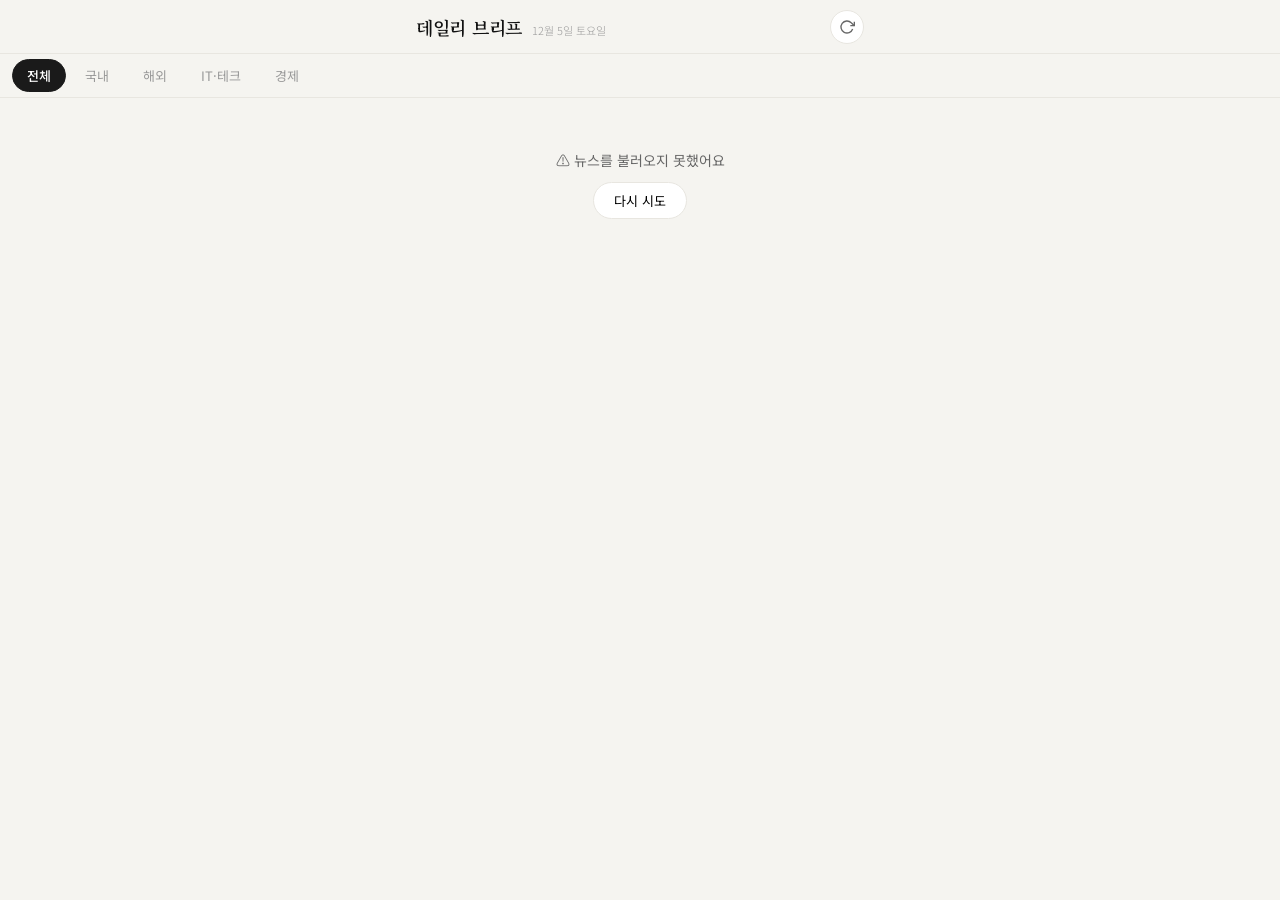
<file: index.html>
<!DOCTYPE html>
<html lang="ko">
<head>
  <meta charset="UTF-8">
  <meta name="viewport" content="width=device-width, initial-scale=1.0, maximum-scale=1.0">
  <meta name="theme-color" content="#0a0a0a">
  <title>데일리 브리프</title>
  <link rel="manifest" href="manifest.json">
  <link rel="preconnect" href="https://fonts.googleapis.com">
  <link href="https://fonts.googleapis.com/css2?family=Noto+Serif+KR:wght@400;600&family=Noto+Sans+KR:wght@300;400;500&display=swap" rel="stylesheet">
  <link rel="stylesheet" href="styles.css">
</head>
<body>

  <header class="header">
    <div class="header-inner">
      <div class="header-left">
        <span class="logo">데일리 브리프</span>
        <span class="date-badge" id="dateBadge"></span>
      </div>
      <button class="refresh-btn" id="refreshBtn" title="새로고침">
        <svg width="16" height="16" viewBox="0 0 24 24" fill="none" stroke="currentColor" stroke-width="2">
          <polyline points="23 4 23 10 17 10"></polyline>
          <path d="M20.49 15a9 9 0 1 1-2.12-9.36L23 10"></path>
        </svg>
      </button>
    </div>
  </header>

  <nav class="tab-bar">
    <button class="tab active" data-cat="all">전체</button>
    <button class="tab" data-cat="kr">국내</button>
    <button class="tab" data-cat="world">해외</button>
    <button class="tab" data-cat="it">IT·테크</button>
    <button class="tab" data-cat="eco">경제</button>
  </nav>

  <main class="main">
    <div class="skeleton-list" id="skeletonList">
      <div class="skeleton-card"><div class="sk sk-badge"></div><div class="sk sk-title"></div><div class="sk sk-title short"></div></div>
      <div class="skeleton-card"><div class="sk sk-badge"></div><div class="sk sk-title"></div><div class="sk sk-title short"></div></div>
      <div class="skeleton-card"><div class="sk sk-badge"></div><div class="sk sk-title"></div><div class="sk sk-title short"></div></div>
      <div class="skeleton-card"><div class="sk sk-badge"></div><div class="sk sk-title"></div><div class="sk sk-title short"></div></div>
    </div>
    <div class="error-box" id="errorBox" style="display:none">
      <p>⚠️ 뉴스를 불러오지 못했어요</p>
      <button id="retryBtn">다시 시도</button>
    </div>
    <ul class="news-list" id="newsList"></ul>
  </main>

  <!-- 기사 본문 뷰어 -->
  <div class="modal-overlay" id="articleOverlay">
    <div class="modal" id="articleModal">
      <div class="modal-header">
        <span class="modal-badge" id="articleBadge"></span>
        <button class="modal-close" id="articleClose">✕</button>
      </div>
      <h2 class="modal-title" id="articleTitle"></h2>
      <div class="modal-body" id="articleBody"></div>
      <a class="modal-link" id="articleLink" target="_blank" rel="noopener">원문 보기 →</a>
    </div>
  </div>

  <script src="script.js"></script>
</body>
</html>
</file>
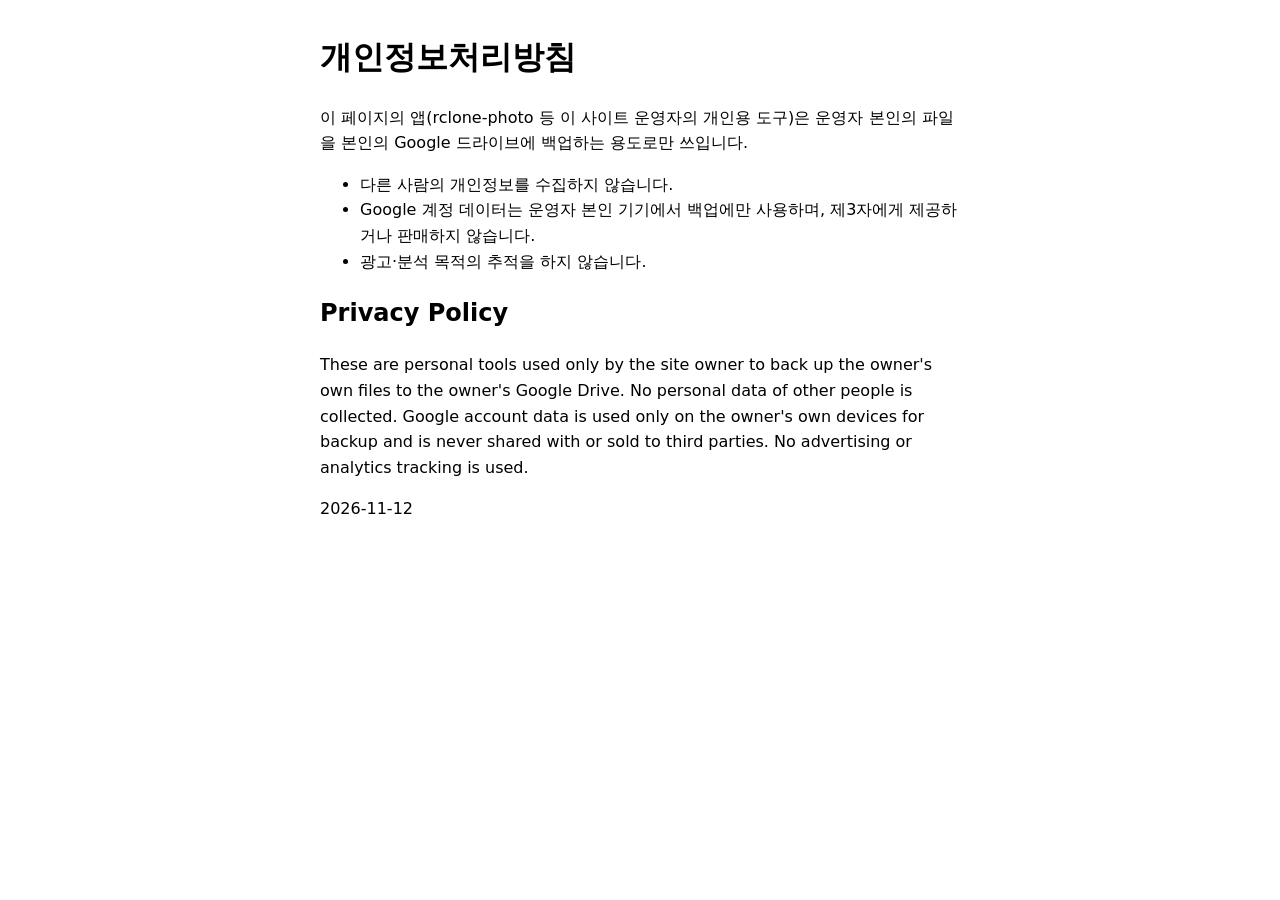
<file: privacy.html>
<!doctype html>
<html lang="ko">
<head>
<meta charset="utf-8">
<meta name="viewport" content="width=device-width, initial-scale=1">
<title>개인정보처리방침</title>
<style>body{font-family:system-ui,sans-serif;max-width:640px;margin:2rem auto;padding:0 16px;line-height:1.6}</style>
</head>
<body>
<h1>개인정보처리방침</h1>
<p>이 페이지의 앱(rclone-photo 등 이 사이트 운영자의 개인용 도구)은 운영자 본인의 파일을 본인의 Google 드라이브에 백업하는 용도로만 쓰입니다.</p>
<ul>
<li>다른 사람의 개인정보를 수집하지 않습니다.</li>
<li>Google 계정 데이터는 운영자 본인 기기에서 백업에만 사용하며, 제3자에게 제공하거나 판매하지 않습니다.</li>
<li>광고·분석 목적의 추적을 하지 않습니다.</li>
</ul>
<h2>Privacy Policy</h2>
<p>These are personal tools used only by the site owner to back up the owner's own files to the owner's Google Drive. No personal data of other people is collected. Google account data is used only on the owner's own devices for backup and is never shared with or sold to third parties. No advertising or analytics tracking is used.</p>
<p>2026-11-12</p>
</body>
</html>
</file>
<file: styles.css>
:root {
  --bg: #f5f4f0;
  --surface: #ffffff;
  --text-primary: #111111;
  --text-secondary: #666666;
  --text-muted: #999999;
  --border: #e8e6e0;
  --accent: #1a1a1a;
  --radius: 14px;
  --header-h: 54px;
  --tab-h: 44px;

  --badge-kr: #e8f0fe; --badge-kr-text: #1a4eb5;
  --badge-world: #fce8f3; --badge-world-text: #a0196a;
  --badge-it: #e6f4ea; --badge-it-text: #1e6e37;
  --badge-eco: #fff3e0; --badge-eco-text: #b45309;
}

* { box-sizing: border-box; margin: 0; padding: 0; -webkit-tap-highlight-color: transparent; }

body {
  font-family: 'Noto Sans KR', sans-serif;
  background: var(--bg);
  color: var(--text-primary);
  min-height: 100vh;
  overscroll-behavior: none;
}

/* HEADER */
.header {
  position: fixed; top: 0; left: 0; right: 0; z-index: 100;
  height: var(--header-h);
  background: var(--bg);
  border-bottom: 1px solid var(--border);
}
.header-inner {
  max-width: 480px; margin: 0 auto;
  height: 100%; padding: 0 16px;
  display: flex; align-items: center; justify-content: space-between;
}
.header-left { display: flex; align-items: baseline; gap: 10px; }
.logo {
  font-family: 'Noto Serif KR', serif;
  font-size: 18px; font-weight: 600;
  color: var(--text-primary); letter-spacing: -0.3px;
}
.date-badge {
  font-size: 11px; color: var(--text-muted);
  font-weight: 300;
}
.refresh-btn {
  width: 34px; height: 34px; border-radius: 50%;
  border: 1px solid var(--border);
  background: var(--surface);
  color: var(--text-secondary);
  display: flex; align-items: center; justify-content: center;
  cursor: pointer; transition: all 0.2s;
}
.refresh-btn:active { transform: scale(0.9); }
.refresh-btn.spinning svg { animation: spin 0.8s linear infinite; }
@keyframes spin { to { transform: rotate(360deg); } }

/* TAB BAR */
.tab-bar {
  position: fixed; top: var(--header-h); left: 0; right: 0; z-index: 99;
  height: var(--tab-h);
  background: var(--bg);
  border-bottom: 1px solid var(--border);
  display: flex; align-items: center;
  padding: 0 12px; gap: 4px;
  overflow-x: auto; -webkit-overflow-scrolling: touch;
  scrollbar-width: none;
}
.tab-bar::-webkit-scrollbar { display: none; }
.tab {
  padding: 6px 14px; border-radius: 20px;
  border: 1px solid transparent;
  background: transparent;
  font-size: 13px; font-weight: 400;
  color: var(--text-muted);
  cursor: pointer; white-space: nowrap;
  transition: all 0.15s; font-family: 'Noto Sans KR', sans-serif;
}
.tab.active {
  background: var(--accent); color: #fff;
  border-color: var(--accent);
  font-weight: 500;
}

/* MAIN */
.main {
  max-width: 480px; margin: 0 auto;
  padding: calc(var(--header-h) + var(--tab-h) + 12px) 14px 32px;
}

/* SKELETON */
.skeleton-list { display: flex; flex-direction: column; gap: 10px; }
.skeleton-card {
  background: var(--surface); border-radius: var(--radius);
  padding: 16px; border: 1px solid var(--border);
}
.sk {
  border-radius: 6px;
  background: linear-gradient(90deg, #ece9e0 25%, #f5f2ea 50%, #ece9e0 75%);
  background-size: 200% 100%;
  animation: shimmer 1.4s infinite;
}
@keyframes shimmer { to { background-position: -200% 0; } }
.sk-badge { height: 20px; width: 48px; border-radius: 10px; margin-bottom: 10px; }
.sk-title { height: 14px; margin-bottom: 6px; }
.sk-title.short { width: 65%; }

/* ERROR */
.error-box {
  text-align: center; padding: 40px 20px;
  color: var(--text-secondary); font-size: 14px;
}
.error-box button {
  margin-top: 12px; padding: 8px 20px;
  border-radius: 20px; border: 1px solid var(--border);
  background: var(--surface); font-size: 13px;
  cursor: pointer; font-family: 'Noto Sans KR', sans-serif;
}

/* NEWS LIST */
.news-list { list-style: none; display: flex; flex-direction: column; gap: 10px; }

.news-card {
  background: var(--surface);
  border: 1px solid var(--border);
  border-radius: var(--radius);
  padding: 15px 16px;
  cursor: pointer;
  transition: box-shadow 0.15s, transform 0.1s;
  animation: fadeUp 0.3s ease both;
}
@keyframes fadeUp {
  from { opacity: 0; transform: translateY(8px); }
  to   { opacity: 1; transform: translateY(0); }
}
.news-card:active { transform: scale(0.985); }

.card-meta {
  display: flex; align-items: center; justify-content: space-between;
  margin-bottom: 8px;
}
.badge {
  font-size: 10px; font-weight: 500;
  padding: 3px 9px; border-radius: 10px;
  letter-spacing: 0.2px;
}
.badge-kr   { background: var(--badge-kr);    color: var(--badge-kr-text); }
.badge-world{ background: var(--badge-world); color: var(--badge-world-text); }
.badge-it   { background: var(--badge-it);    color: var(--badge-it-text); }
.badge-eco  { background: var(--badge-eco);   color: var(--badge-eco-text); }

.card-time { font-size: 11px; color: var(--text-muted); }
.card-title {
  font-size: 15px; font-weight: 500; line-height: 1.5;
  color: var(--text-primary); letter-spacing: -0.2px;
}
.card-source {
  font-size: 11px; color: var(--text-muted); margin-top: 7px;
}

/* MODAL */
.modal-overlay {
  position: fixed; inset: 0; z-index: 200;
  background: rgba(0,0,0,0.45);
  display: flex; align-items: flex-end;
  opacity: 0; pointer-events: none;
  transition: opacity 0.25s;
}
.modal-overlay.open { opacity: 1; pointer-events: all; }
.modal {
  width: 100%; max-width: 480px; margin: 0 auto;
  background: var(--surface);
  border-radius: 22px 22px 0 0;
  padding: 20px 20px 40px;
  max-height: 82vh; overflow-y: auto;
  transform: translateY(100%);
  transition: transform 0.3s cubic-bezier(0.32,0.72,0,1);
}
.modal-overlay.open .modal { transform: translateY(0); }

.modal-header {
  display: flex; align-items: center; justify-content: space-between;
  margin-bottom: 12px;
}
.modal-close {
  width: 28px; height: 28px; border-radius: 50%;
  border: 1px solid var(--border);
  background: var(--bg); color: var(--text-secondary);
  font-size: 12px; cursor: pointer; display: flex;
  align-items: center; justify-content: center;
}
.modal-title {
  font-family: 'Noto Serif KR', serif;
  font-size: 17px; font-weight: 600;
  line-height: 1.55; letter-spacing: -0.3px;
  color: var(--text-primary); margin-bottom: 18px;
}
.modal-body {
  font-size: 14px; line-height: 1.8;
  color: var(--text-secondary); margin-bottom: 20px;
  min-height: 80px;
}
.ai-loading {
  display: flex; align-items: center; gap: 5px;
  padding: 16px 0;
}
.ai-dot {
  width: 7px; height: 7px; border-radius: 50%;
  background: var(--text-muted);
  animation: bounce 1.1s ease-in-out infinite;
}
.ai-dot:nth-child(2) { animation-delay: 0.18s; }
.ai-dot:nth-child(3) { animation-delay: 0.36s; }
@keyframes bounce {
  0%,80%,100% { transform: scale(0.7); opacity: 0.4; }
  40%          { transform: scale(1.1); opacity: 1; }
}
.ai-loading-text { font-size: 13px; color: var(--text-muted); margin-left: 4px; }

.summary-text { white-space: pre-line; }
.ai-credit {
  font-size: 11px; color: var(--text-muted);
  margin-top: 14px; display: flex; align-items: center; gap: 5px;
}
.ai-credit::before {
  content: ''; display: inline-block;
  width: 6px; height: 6px; border-radius: 50%;
  background: #1D9E75;
}

.modal-link {
  display: block; text-align: center;
  padding: 12px; border-radius: 12px;
  border: 1px solid var(--border);
  font-size: 13px; color: var(--text-secondary);
  text-decoration: none; margin-top: 4px;
  transition: background 0.15s;
}
.modal-link:active { background: var(--bg); }

.empty-msg {
  text-align: center; padding: 48px 20px;
  color: var(--text-muted); font-size: 14px;
}

.card-desc {
  font-size: 12px;
  color: var(--text-muted);
  margin-top: 6px;
  line-height: 1.5;
}

.modal-overlay {
  position: fixed; inset: 0; z-index: 200;
  background: rgba(0,0,0,0.45);
  display: flex; align-items: flex-end;
  opacity: 0; pointer-events: none;
  transition: opacity 0.25s;
}
.modal-overlay.open { opacity: 1; pointer-events: all; }
.modal {
  width: 100%; max-width: 480px; margin: 0 auto;
  background: var(--surface);
  border-radius: 22px 22px 0 0;
  padding: 20px 20px 40px;
  max-height: 88vh; overflow-y: auto;
  transform: translateY(100%);
  transition: transform 0.3s cubic-bezier(0.32,0.72,0,1);
}
.modal-overlay.open .modal { transform: translateY(0); }
.modal-header {
  display: flex; align-items: center; justify-content: space-between;
  margin-bottom: 12px;
}
.modal-close {
  width: 28px; height: 28px; border-radius: 50%;
  border: 1px solid var(--border);
  background: var(--bg); color: var(--text-secondary);
  font-size: 12px; cursor: pointer; display: flex;
  align-items: center; justify-content: center;
}
.modal-title {
  font-family: 'Noto Serif KR', serif;
  font-size: 17px; font-weight: 600;
  line-height: 1.55; letter-spacing: -0.3px;
  color: var(--text-primary); margin-bottom: 16px;
}
.modal-body {
  font-size: 15px; line-height: 1.9;
  color: var(--text-secondary); margin-bottom: 20px;
  min-height: 80px;
}
.article-text { white-space: pre-wrap; word-break: keep-all; }
.modal-link {
  display: block; text-align: center;
  padding: 12px; border-radius: 12px;
  border: 1px solid var(--border);
  font-size: 13px; color: var(--text-secondary);
  text-decoration: none;
}
.ai-loading {
  display: flex; align-items: center; gap: 5px; padding: 16px 0;
}
.ai-dot {
  width: 7px; height: 7px; border-radius: 50%;
  background: var(--text-muted);
  animation: bounce 1.1s ease-in-out infinite;
}
.ai-dot:nth-child(2) { animation-delay: 0.18s; }
.ai-dot:nth-child(3) { animation-delay: 0.36s; }
@keyframes bounce {
  0%,80%,100% { transform: scale(0.7); opacity: 0.4; }
  40% { transform: scale(1.1); opacity: 1; }
}
.ai-loading-text { font-size: 13px; color: var(--text-muted); margin-left: 4px; }
</file>
